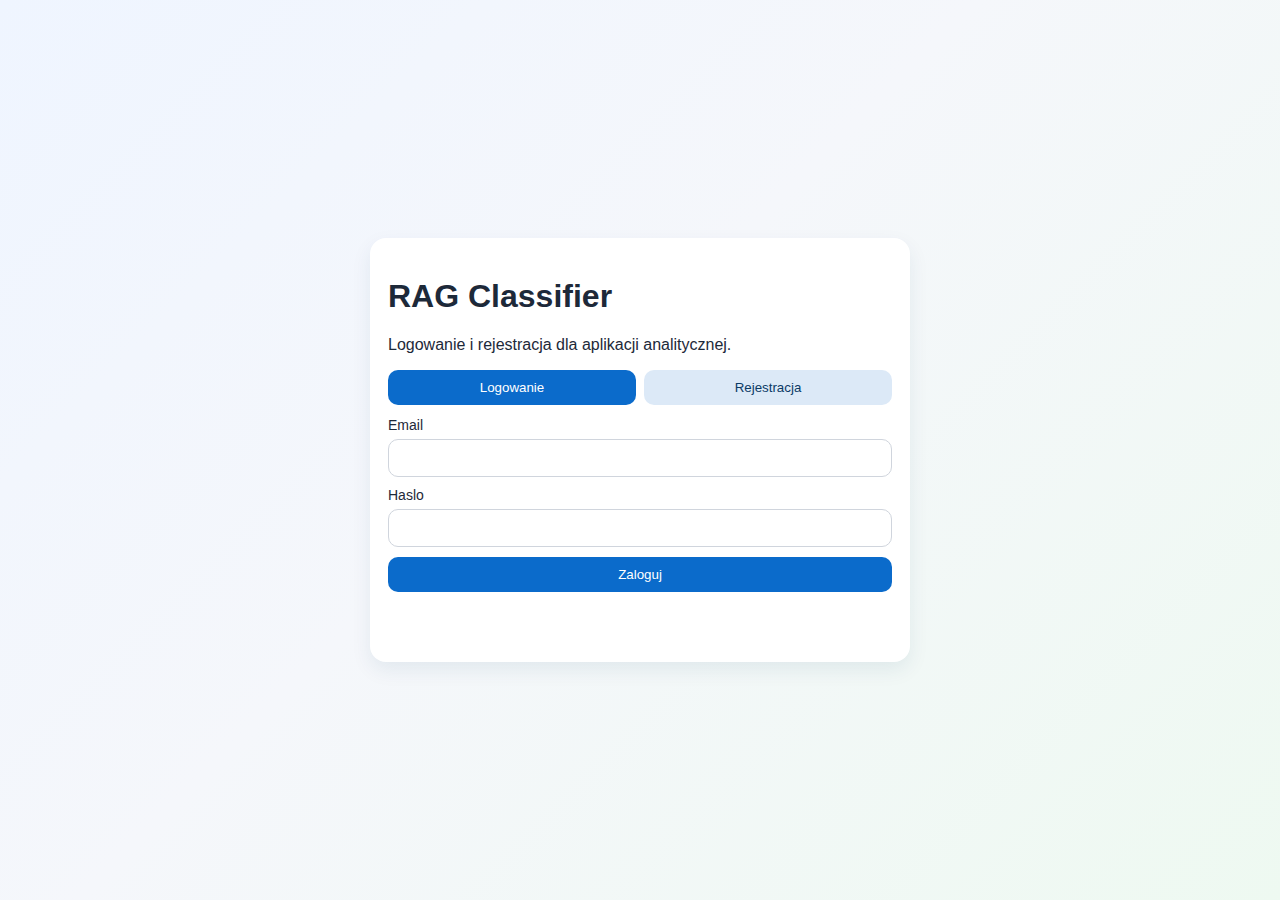
<file: templates/index.html>
<!doctype html>
<html lang="pl">
<head>
  <meta charset="utf-8">
  <meta name="viewport" content="width=device-width, initial-scale=1">
  <title>RAG Classifier - Login</title>
  <link rel="stylesheet" href="/static/styles.css">
</head>
<body class="auth-page">
  <main class="auth-shell">
    <section class="card">
      <h1>RAG Classifier</h1>
      <p>Logowanie i rejestracja dla aplikacji analitycznej.</p>
      <div class="tabs">
        <button id="tab-login" class="tab active">Logowanie</button>
        <button id="tab-register" class="tab">Rejestracja</button>
      </div>

      <form id="login-form" class="form">
        <label>Email<input type="email" name="email" required></label>
        <label>Haslo<input type="password" name="password" required></label>
        <button type="submit">Zaloguj</button>
      </form>

      <form id="register-form" class="form hidden">
        <label>Email<input type="email" name="email" required></label>
        <label>Haslo<input type="password" name="password" minlength="6" required></label>
        <button type="submit">Utworz konto</button>
      </form>
      <p id="auth-message" class="message"></p>
    </section>
  </main>

  <script>
    const tabLogin = document.getElementById("tab-login");
    const tabRegister = document.getElementById("tab-register");
    const loginForm = document.getElementById("login-form");
    const registerForm = document.getElementById("register-form");
    const msg = document.getElementById("auth-message");

    function showLogin() {
      tabLogin.classList.add("active");
      tabRegister.classList.remove("active");
      loginForm.classList.remove("hidden");
      registerForm.classList.add("hidden");
      msg.textContent = "";
    }

    function showRegister() {
      tabRegister.classList.add("active");
      tabLogin.classList.remove("active");
      registerForm.classList.remove("hidden");
      loginForm.classList.add("hidden");
      msg.textContent = "";
    }

    tabLogin.addEventListener("click", showLogin);
    tabRegister.addEventListener("click", showRegister);

    async function authSubmit(url, form, mode) {
      const body = {
        email: form.email.value,
        password: form.password.value,
      };
      const res = await fetch(url, {
        method: "POST",
        headers: { "Content-Type": "application/json" },
        body: JSON.stringify(body),
      });
      const data = await res.json();
      if (!res.ok) {
        msg.textContent = data.detail || "Blad autoryzacji";
        return;
      }
      if (mode === "register") {
        form.reset();
        showLogin();
        msg.textContent = "Success! Konto utworzone. Zaloguj sie.";
        return;
      }
      localStorage.setItem("token", data.access_token);
      window.location.href = "/dashboard";
    }

    loginForm.addEventListener("submit", async (e) => {
      e.preventDefault();
      await authSubmit("/api/auth/login", loginForm, "login");
    });

    registerForm.addEventListener("submit", async (e) => {
      e.preventDefault();
      await authSubmit("/api/auth/register", registerForm, "register");
    });
  </script>
</body>
</html>
</file>
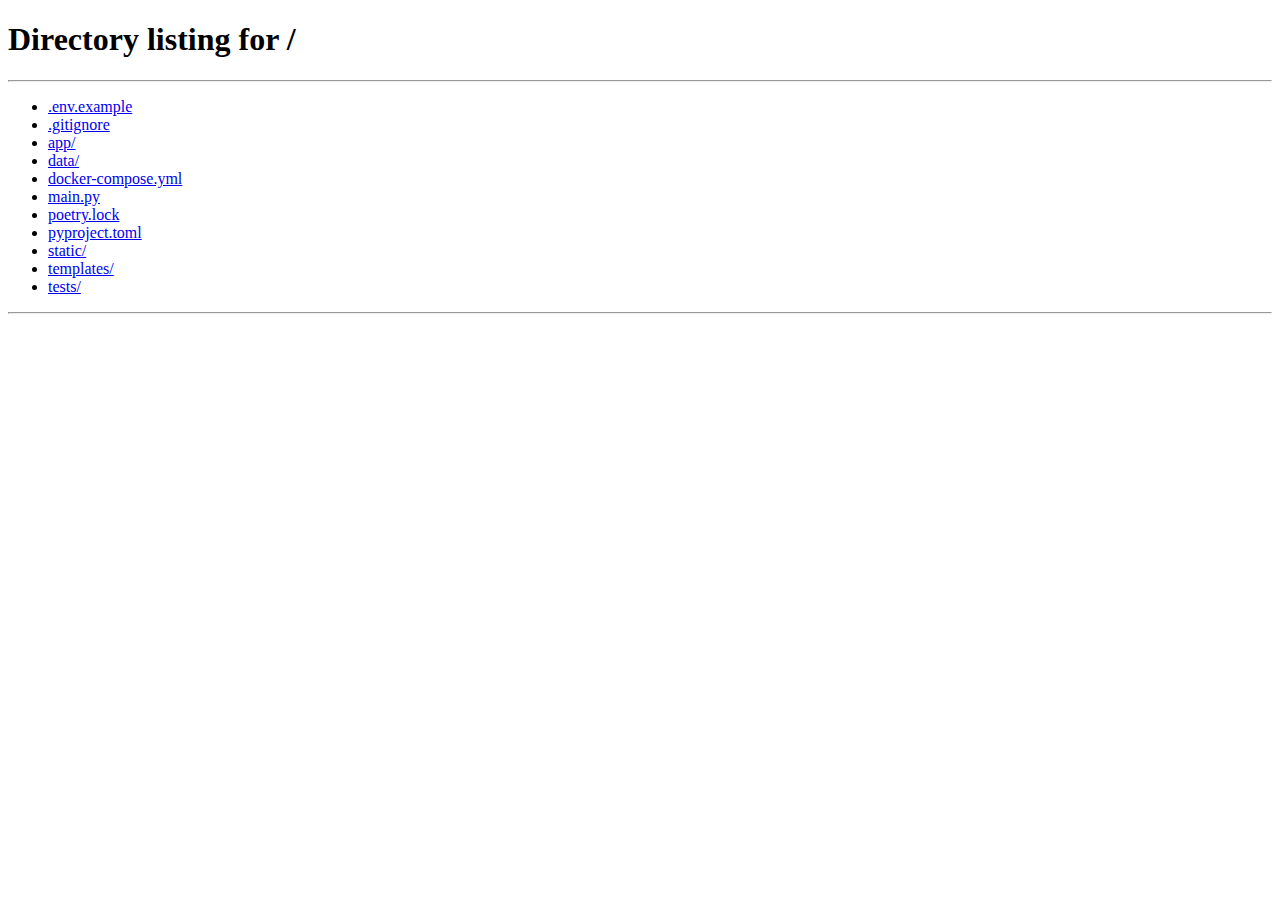
<file: templates/dashboard.html>
<!doctype html>
<html lang="pl">
<head>
  <meta charset="utf-8">
  <meta name="viewport" content="width=device-width, initial-scale=1">
  <title>Dashboard - RAG Classifier</title>
  <link rel="stylesheet" href="/static/styles.css">
</head>
<body>
  <header class="topbar">
    <h1>Dashboard</h1>
    <div>
      <span id="user-email"></span>
      <button id="logout" class="small-btn">Wyloguj</button>
    </div>
  </header>

  <main class="grid">
    <section class="card">
      <h2>Dodaj dokumenty</h2>
      <p>Obslugiwane: txt, md, pdf, xlsx.</p>
      <form id="upload-form" class="form-inline">
        <input type="file" id="doc-file" required>
        <button type="submit">Wgraj</button>
      </form>
      <p id="upload-message" class="message"></p>
      <ul id="docs-list"></ul>
    </section>

    <section class="card">
      <h2>Nowa analiza / raport</h2>
      <form id="ask-form">
        <label>Pytanie
          <textarea id="question" rows="5" placeholder="Napisz pytanie do dokumentow..." required></textarea>
        </label>
        <button type="submit">Generuj raport</button>
      </form>
      <p id="ask-message" class="message"></p>
    </section>

    <section class="card">
      <h2>Historia raportow</h2>
      <ul id="history-list"></ul>
    </section>
  </main>

  <script>
    const token = localStorage.getItem("token");
    if (!token) {
      window.location.href = "/";
    }

    function authHeaders(extra = {}) {
      return { ...extra, Authorization: `Bearer ${token}` };
    }

    async function api(path, options = {}) {
      const res = await fetch(path, {
        ...options,
        headers: authHeaders(options.headers || {}),
      });
      let data;
      const text = await res.text();
      try {
        data = text ? JSON.parse(text) : {};
      } catch {
        data = { detail: text || "Unexpected server response" };
      }
      if (res.status === 401) {
        localStorage.removeItem("token");
        window.location.href = "/";
      }
      return { ok: res.ok, data };
    }

    async function loadMe() {
      const out = await api("/api/me");
      if (out.ok) {
        document.getElementById("user-email").textContent = out.data.email;
      }
    }

    async function loadDocs() {
      const out = await api("/api/documents");
      const list = document.getElementById("docs-list");
      list.innerHTML = "";
      if (!out.ok) return;
      out.data.forEach((d) => {
        const li = document.createElement("li");
        li.textContent = `${d.filename} (${new Date(d.uploaded_at).toLocaleString()})`;
        list.appendChild(li);
      });
    }

    async function loadHistory() {
      const out = await api("/api/reports/history");
      const list = document.getElementById("history-list");
      list.innerHTML = "";
      if (!out.ok) return;
      out.data.forEach((r) => {
        const li = document.createElement("li");
        const a = document.createElement("a");
        a.href = `/analysis/${r.id}`;
        a.textContent = `${r.question.slice(0, 70)} (${r.label})`;
        li.appendChild(a);
        list.appendChild(li);
      });
    }

    document.getElementById("upload-form").addEventListener("submit", async (e) => {
      e.preventDefault();
      const msg = document.getElementById("upload-message");
      const fileInput = document.getElementById("doc-file");
      if (!fileInput.files.length) return;
      const fd = new FormData();
      fd.append("file", fileInput.files[0]);
      const out = await api("/api/documents/upload", { method: "POST", body: fd });
      if (!out.ok) {
        msg.textContent = out.data.detail || "Blad uploadu";
        return;
      }
      msg.textContent = `Dodano ${out.data.filename}, chunki: ${out.data.chunks_indexed}`;
      fileInput.value = "";
      await loadDocs();
    });

    document.getElementById("ask-form").addEventListener("submit", async (e) => {
      e.preventDefault();
      const msg = document.getElementById("ask-message");
      const question = document.getElementById("question").value.trim();
      if (!question) return;
      msg.textContent = "Generowanie...";
      try {
        const out = await api("/api/reports/generate", {
          method: "POST",
          headers: { "Content-Type": "application/json" },
          body: JSON.stringify({ question }),
        });
        if (!out.ok) {
          msg.textContent = out.data.detail || "Blad generowania";
          return;
        }
        window.location.href = `/analysis/${out.data.id}`;
      } catch {
        msg.textContent = "Blad polaczenia z serwerem";
      }
    });

    document.getElementById("logout").addEventListener("click", () => {
      localStorage.removeItem("token");
      window.location.href = "/";
    });

    Promise.all([loadMe(), loadDocs(), loadHistory()]);
  </script>
</body>
</html>
</file>
<file: static/styles.css>
* {
  box-sizing: border-box;
}

body {
  margin: 0;
  font-family: "Segoe UI", Tahoma, Geneva, Verdana, sans-serif;
  background: linear-gradient(135deg, #eff5ff 0%, #f5f7fb 45%, #eef9f1 100%);
  color: #1d2939;
}

.topbar {
  display: flex;
  justify-content: space-between;
  align-items: center;
  padding: 16px 24px;
  background: #0b3b66;
  color: #fff;
}

.topbar h1 {
  margin: 0;
  font-size: 20px;
}

.small-btn,
button {
  border: 0;
  padding: 10px 14px;
  border-radius: 10px;
  background: #0b6bcb;
  color: #fff;
  cursor: pointer;
  text-decoration: none;
}

.small-btn {
  font-size: 14px;
}

.grid {
  display: grid;
  grid-template-columns: repeat(auto-fit, minmax(320px, 1fr));
  gap: 16px;
  padding: 24px;
}

.card {
  background: #fff;
  border-radius: 16px;
  padding: 18px;
  box-shadow: 0 8px 20px rgba(11, 59, 102, 0.08);
}

.auth-page {
  min-height: 100vh;
  display: grid;
  place-items: center;
}

.auth-shell {
  width: min(540px, 92vw);
}

.tabs {
  display: flex;
  gap: 8px;
  margin-bottom: 12px;
}

.tab {
  flex: 1;
  background: #dce9f7;
  color: #0b3b66;
}

.tab.active {
  background: #0b6bcb;
  color: #fff;
}

.form,
.form-inline {
  display: grid;
  gap: 10px;
}

label {
  display: grid;
  gap: 6px;
  font-size: 14px;
}

input,
textarea {
  width: 100%;
  border: 1px solid #d0d5dd;
  border-radius: 10px;
  padding: 10px;
  font: inherit;
}

.message {
  min-height: 20px;
  color: #0b6bcb;
}

.hidden {
  display: none;
}

ul {
  margin: 10px 0 0;
  padding-left: 18px;
}

li {
  margin: 6px 0;
}

a {
  color: #0b6bcb;
}

.analysis-layout {
  display: grid;
  grid-template-columns: minmax(0, 2fr) minmax(280px, 1fr);
  gap: 16px;
  padding: 24px;
}

pre {
  white-space: pre-wrap;
  background: #f6f8fc;
  padding: 12px;
  border-radius: 10px;
}

@media (max-width: 900px) {
  .analysis-layout {
    grid-template-columns: 1fr;
  }
}
</file>
